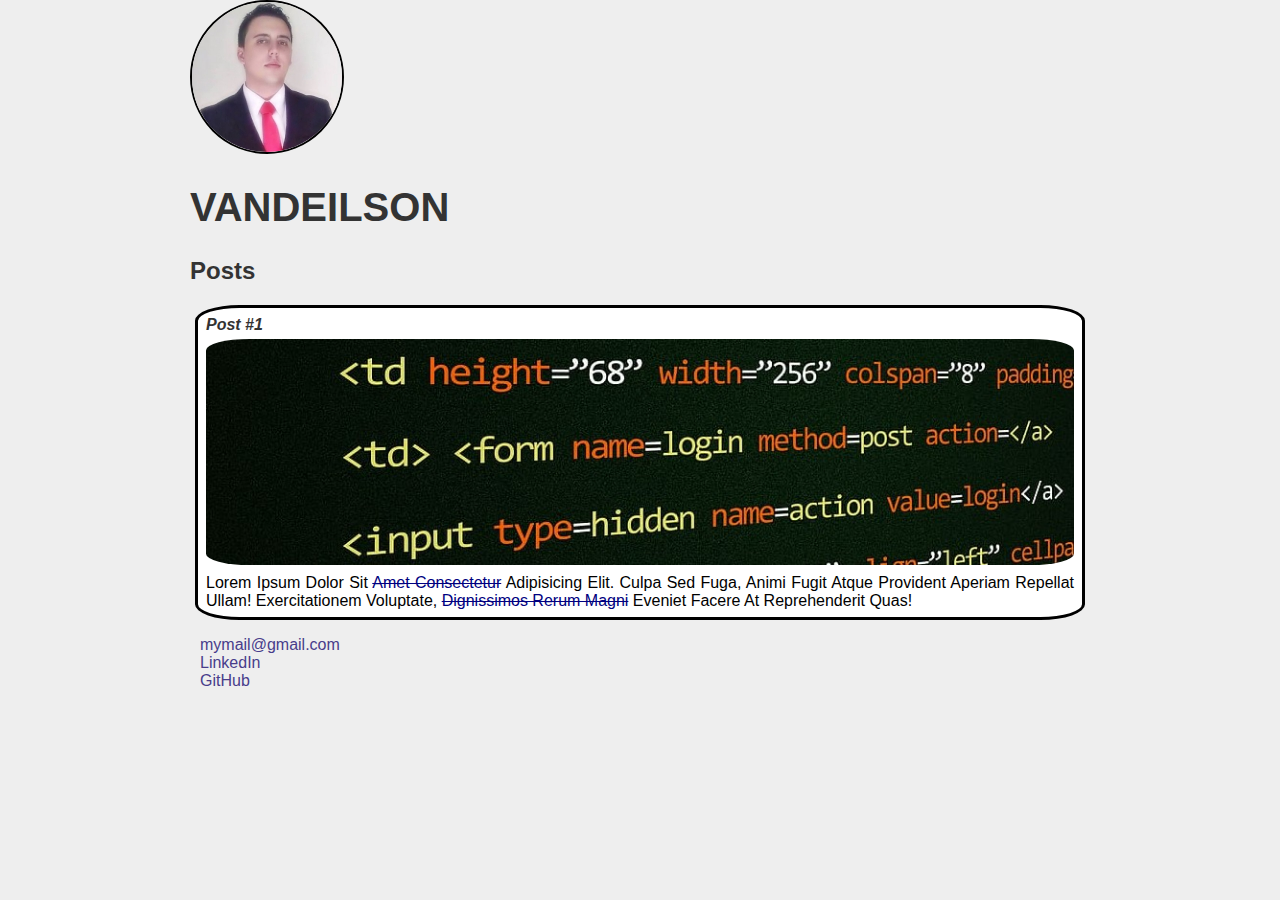
<file: HTML/index.html>
<!DOCTYPE html>

<html>
    <head>
        <meta charset='utf-8'>
        <title>Digital Inovation One</title>
        <link rel="stylesheet" href='style.css'>
    </head>

    <body>
        <header>
            <img class='foto' src='_images/vandeilson.jpg' alt='Foto de Vandeilson'>
            <h1 id='title'>Vandeilson</h1>
        </header>
        <section>
            <header>
                <h2 class='subtitle'>Posts</h2>
            </header>
            <article class='post'>
                <header>
                    <h3 class='post-title'>Post #1</h3>
                    <img class='post-image' src='_images/background.jpg' alt='Background de editor de código com um pequeno fragmento de código'>
                </header>
                <p class='post-content'>
                   Lorem ipsum dolor sit <a href='https://google.com.br' target='_blank'>amet consectetur</a> adipisicing elit. Culpa sed fuga, animi fugit atque provident aperiam repellat ullam! Exercitationem voluptate, <a href='mailto:mymail@gmail.com'>dignissimos rerum magni</a>  eveniet facere at reprehenderit quas! 
                </p>
            </article>
        </section>

        <footer>
            <ul class='contact-list'>
                <li>
                    <a href='mailto:mymail@gmail.com' target='_blank'>
                        mymail@gmail.com
                    </a>    
                </li>
                <li>
                    <a href='https://www.linkedin.com/in/vandeilson-nobre/' target='_blank'>LinkedIn
                    </a>
                </li>
                <li>
                    <a href='https://github.com/Vandeilsonln' target='_blank'>GitHub
                    </a>
                </li>
            </ul>
        </footer>
    </body>
</html>
</file>
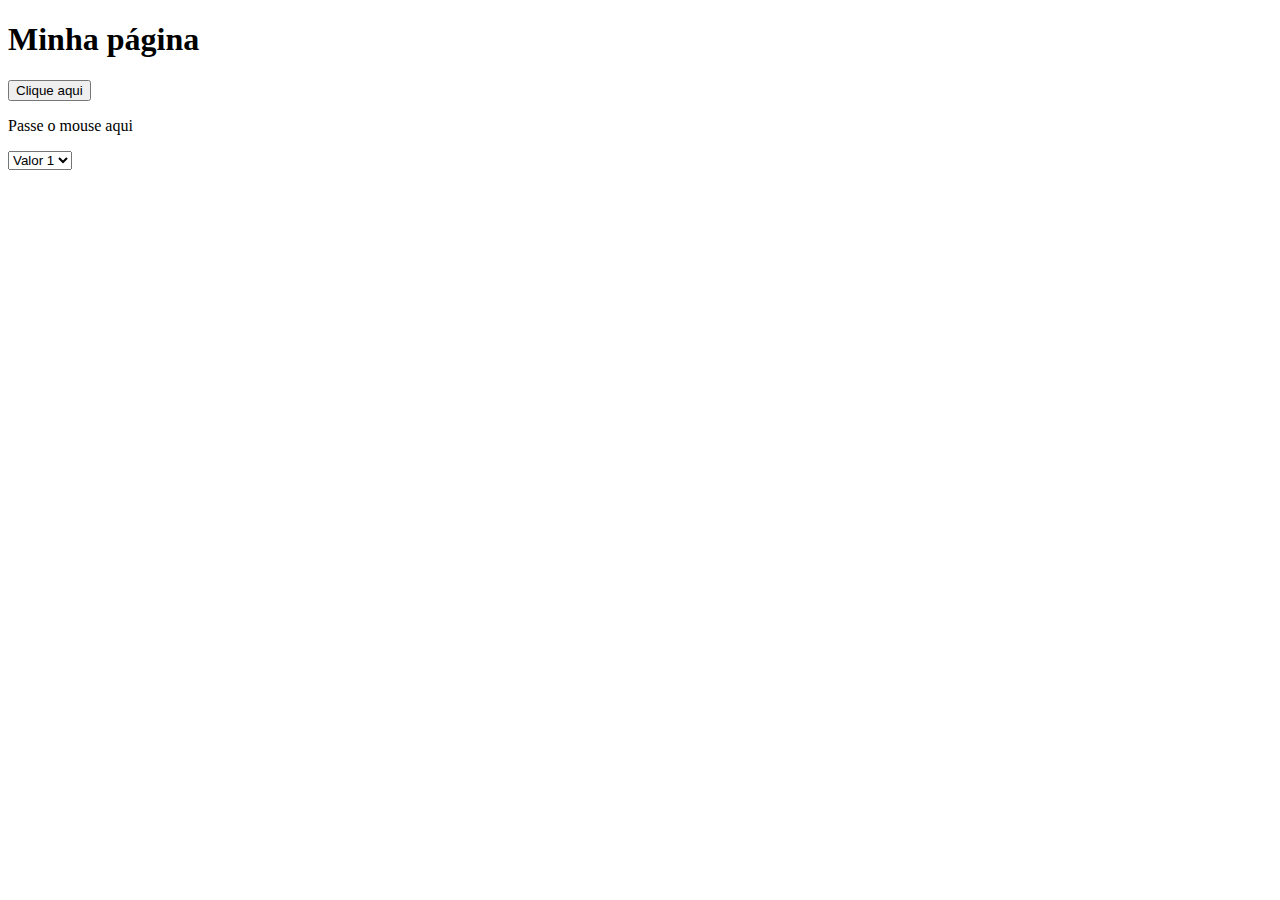
<file: Intro_JS/index.html>
<!DOCTYPE html>
<html lang='pt-br'>
    <head>
        <title>Minha página</title>
        <meta charset="utf-8">
        <script type="text/javascript" src="js/main.js"></script>
    </head>
    <body onload="load()">
        <h1>Minha página</h1>
        <button type="button" onclick="botao()">Clique aqui</button>
        <p id="clicou" onclick="redirecionar()"></p>
        <p id="mouse" onmouseover="trocar(this)" onmouseout="voltar(this)">Passe o mouse aqui</p>

        <select onchange="change(this)">
            <option value="1">Valor 1</option>
            <option value="2">Valor 2</option>
            <option value="3">Valor 3</option>
        </select>
    </body>
</html>
</file>
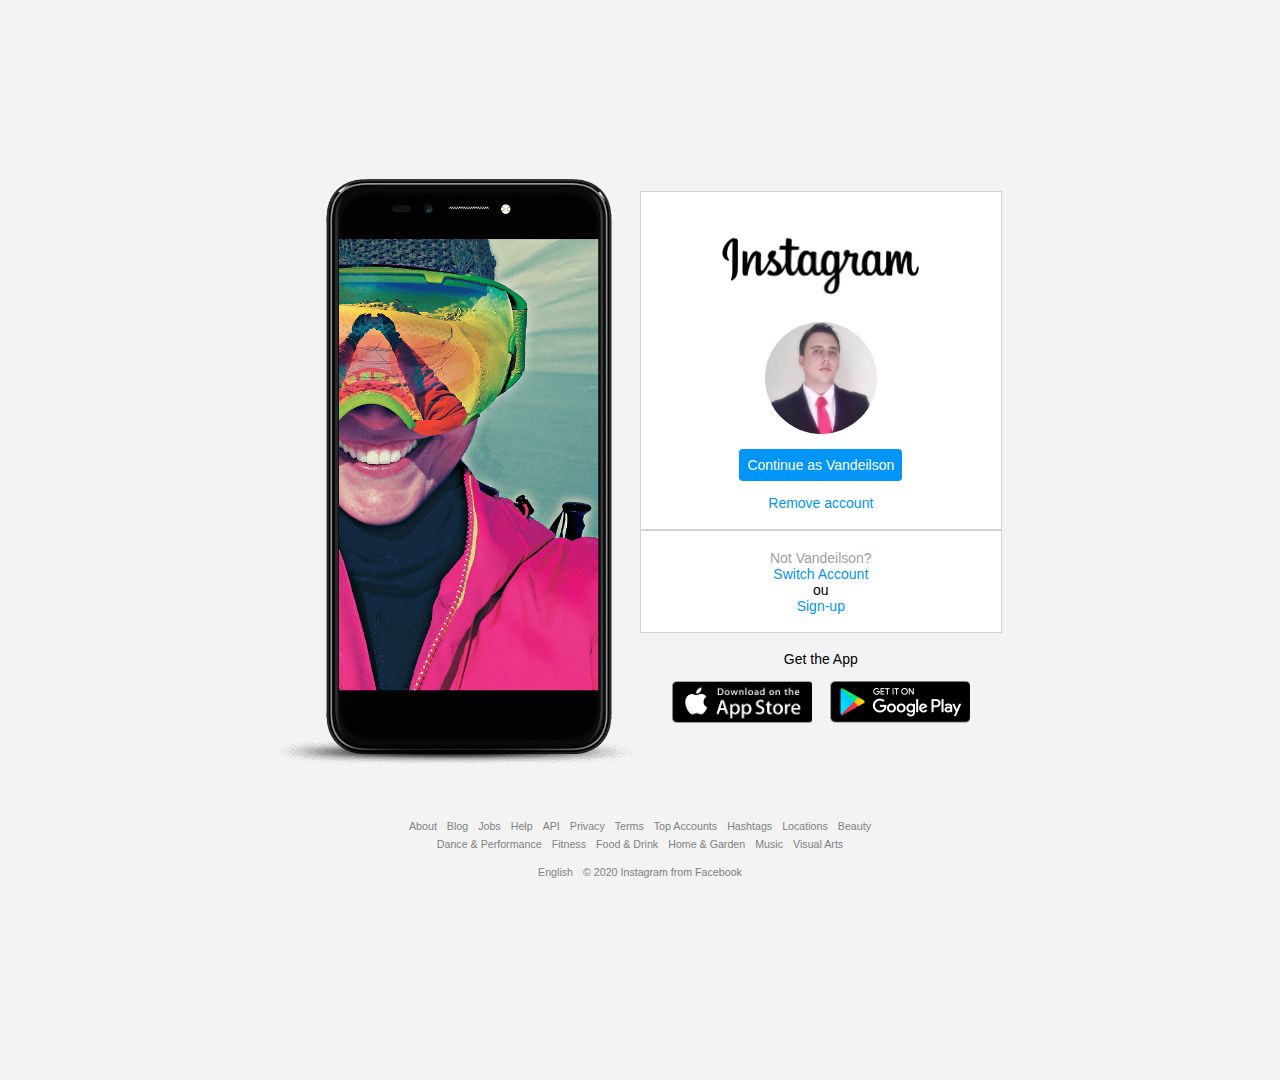
<file: HTML/Instagram/index.html>
<!DOCTYPE html>
<html lang = 'en'>
    <head>
        <meta charset="utf-8">
        <meta name='viewport' content='width=device-width, initial-scale=1.0'>
        <link rel="stylesheet" href="style.css">
        <title>Instagram</title>    
        <link rel="shortcut icon" href="_images/Instagram-Icon.png" type="image/x-icon">   
    </head>
    <body>
        <div class="main">
            <div class='instagram-wrapper'>
                <div class="instagram-phone">
                    <img src='_images/smartphone.png' alt='Phone'>
                </div>
                <div class="instagram-login">
                    <div class="group">
                        <img src='_images/instagram-logo.png' class="insta-logo" alt='Instagram Logo'>
                        <div class="profile-photo">
                            <img src='_images/vandeilson.jpg' alt='User Picture'>
                        </div>
                        <a href="#" class="insta-login">Continue as
                        Vandeilson</a>
                        <a href="#" class="insta-logout">Remove account</a>
                    </div>
                    <div class="group">
                        <p class="not-account">
                            Not Vandeilson?
                        </p>
                        <p class='not-account'>
                            <span class='link-blue'>Switch Account</span>
                        </p>
                        ou
                        <p class=link-blue>
                            <span>Sign-up</span>
                        </p>
                    </div>
                    <div class="get-the-app">
                        <p class="get-app">Get the App</p>
                        <div class="download">
                            <a href="#" class='app-download'></a>
                            <a href="#" class='app-download'></a>
                        </div>
                    </div>
                </div>
            </div>
            <div class="bottom-info">
                <div class="footer">
                    <div class="info"><h3>About</h3></div>
                    <div class="info"><h3>Blog</h3></div>
                    <div class="info"><h3>Jobs</h3></div>
                    <div class="info"><h3>Help</h3></div>
                    <div class="info"><h3>API</h3></div>
                    <div class="info"><h3>Privacy</h3></div>
                    <div class="info"><h3>Terms</h3></div>
                    <div class="info"><h3>Top Accounts</h3></div>
                    <div class="info"><h3>Hashtags</h3></div>
                    <div class="info"><h3>Locations</h3></div>
                    <div class="info"><h3>Beauty</h3></div>
                    <div class="info"><h3>Dance & Performance</h3></div>
                    <div class="info"><h3>Fitness</h3></div>
                    <div class="info"><h3>Food & Drink</h3></div>
                    <div class="info"><h3>Home & Garden</h3></div>
                    <div class="info"><h3>Music</h3></div>
                    <div class="info"><h3>Visual Arts</h3></div>
                </div>
                <div class="footer" id="end">
                    <div class="info"><h3>English</h3></div>
                    <div class="info"><h3>© 2020 Instagram from Facebook</h3></div>
                </div>
            </div>
        </div>
    </body>
</html>
</file>
<file: HTML/style.css>
body{
    background-color: #EEEEEE;
    font-family: Verdana, Geneva, Tahoma, sans-serif;
    max-width: 900px;
    min-width: 450px;
    margin: auto;
}

#title, .subtitle, .post-title {
    color: #333333;
}

#title {
  font-size: 40px;
  text-transform: uppercase  
}

a {
    text-decoration: line-through;
    color:  navy;
}

.post-title {
    font-size: 16px;
    font-style: italic;
    margin: 0px;
    margin-bottom: 5px;
}

.post-content{
    margin: 0px;
    margin-bottom: 5px;
    text-transform: capitalize;
    text-align: justify;
}
.post{
    background-color: white;
    padding: 8px;
    padding-bottom: 2px;
    border: 3px solid #000000;
    border-radius: 5%;
    margin: 5px;
}

.post-image {
    margin-bottom: 5px;
    border-radius: 5%;
    width: 100%;
}

.foto {
    border-radius: 50%;
    border: 2px solid black
}

.contact-list {
    list-style: none;
    padding-left: 10px;   
}

.contact-list li a {
    color: darkslateblue;
    text-decoration: none;
}
</file>
<file: HTML/Instagram/style.css>
* {
    padding: 0;
    margin: 0;
    box-sizing: border-box;
    text-decoration: none;
    font-family: sans-serif;
    font-size: 14px;
}

body {
    width: 100%;
    min-height: 120vh;
    background-color: rgb(243, 243, 243);
    margin: 0;
    padding: 0;
    display: flex;
    justify-content: center;
}

.main {
    display: flex;
    flex-direction: column;
    justify-content: center;
    align-items: center;
    width: 60%;
    min-height: 100vh;
}

.instagram-wrapper {
    display: flex;
    align-items: center;
    justify-content: center;
    margin-block-start: 30px;
}

.instagram-phone {
    display: flex;
    align-items: center;
    justify-content: center;
    width: 50%;
}

.instagram-phone img {
    height: 42rem;
}

.instagram-login {
    display: flex;
    align-items: center;
    justify-content: space-around;
    flex-direction: column;
    width: 50%;
    min-height: 34rem;
}

.group {
    display: flex;
    justify-content: space-between;
    align-items: center;
    flex-direction: column;
    background-color: #ffffff;
    width: 100%;
    padding: 1.3rem 0;
    border: 1px solid lightgray;
}

.group:nth-child(1) {
    min-height: 19rem;
}

.insta-logo {
    height: 8rem;
}

.profile-photo {
    display: flex;
    justify-content: center;
    align-items: center;
    border-radius: 50%;
    overflow: hidden;
}

.profile-photo img {
    height: 8rem;
}

.insta-login {
    background-color: #0095f6;
    color: #ffffff;
    padding: 8px;
    border-radius: 4px;
    margin-top: 15px;
}

.insta-logout {
    color: #0095f6;
    margin-top: 1rem;
}

.not-account {
    color: rgb(160, 160, 160);
}

.link-blue {
    color: #0095f6;
}

.get-the-app {
    display: flex;
    flex-direction: column;
    align-items: center;
    justify-content: center;
    width: 100%;
    padding: 1.3rem 0;
}

.download {
    display: flex;
    width: 100%;
    justify-content: space-evenly;
    align-items: center;
    padding: 1rem;
    flex-wrap: wrap;
}

.app-download {
    height: 3rem;
    width: 10rem;
    background-size: cover;
    
}

.app-download:nth-child(1) {
    background-image: url('_images/apple-store.png');
}

.app-download:nth-child(2) {
    background-image: url('_images/google-store.png');
}

.bottom-info {
    display: flex;
    flex-direction: column;
    width: 70%;
    margin-top: 50px;
}

.footer {
    display: flex;
    flex-wrap: wrap;
    justify-content: center;
    align-items: center;
}

#end {
    margin-top: 10px;
    margin-block-end: 50px;
}

.info {
    color: rgb(128, 128, 128);
    padding: 3px 5px;
}

.info h3 {
    font-size: 8pt;
    font-weight: lighter;
}

/* media queries */

@media (max-width: 1200px) {
    .main {
        width: 90%;
    }

    .bottom-info {
        width: 60%;
    }
}

@media (max-width: 720px) {
    .main {
        width: 90%;
    }

    .instagram-phone {
        display: none;
    }

    .instagram-wrapper {
        width: 70%;
    }

    .instagram-login {
        width: 100%;
    }

    .download a{
        margin-bottom: 5px;
    }

    body {
        background-color: #ffffff;
    }

    .group {
        border: 1px solid transparent;
    }
}
</file>
